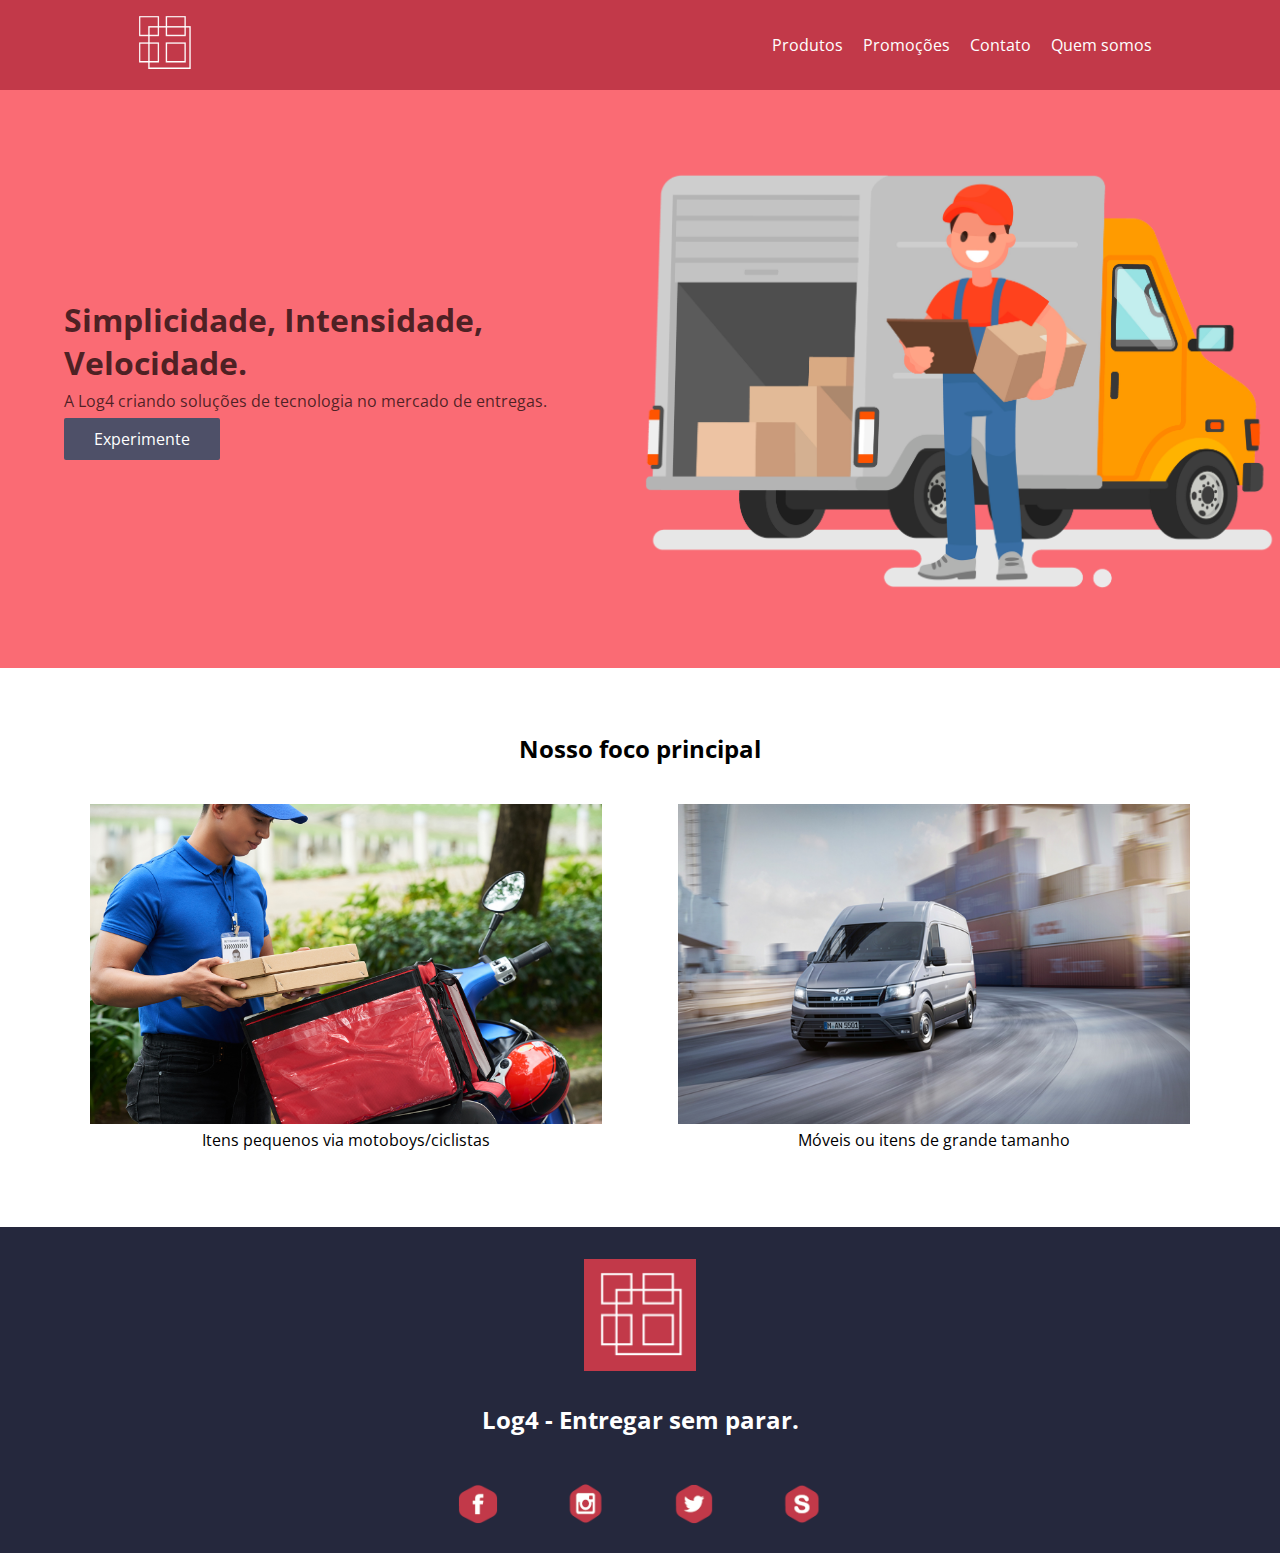
<file: index.html>
<!DOCTYPE html>
<html lang="pt-br">

<head>
    <meta charset="UTF-8">
    <meta name="viewport" content="width=device-width, initial-scale=1.0">
    <meta http-equiv="X-UA-Compatible" content="ie=edge">
    <title>Log4</title>
    <!-- Fonte -->
    <link href="https://fonts.googleapis.com/css?family=Open+Sans&display=swap" rel="stylesheet">
    <!-- Arquivo css -->
    <link type="text/css" rel="stylesheet" href="css/index.css">
</head>

<body>
    <header>
        <div class="container-header">
            <a href="index.html">
                <img src="resources/Log4-icone.png" alt="Logo Log4">
            </a>
            <nav>
                <a href="">Produtos</a>
                <a href="/promocoes.html">Promoções</a>
                <a href="">Contato</a>
                <a href="/quemSomos.html">Quem somos</a>
            </nav>
        </div>
    </header>

    <section class="container-conteudo">
        <div class="container-texto">
            <h1>Simplicidade, Intensidade, Velocidade.</h1>
            <p>A Log4 criando soluções de tecnologia no mercado de entregas.</p>
            <button>Experimente</button>
        </div>    
        <img src="resources/entregador.png">
    </section>

    <section class="container-conteudo-2">
        <h2>Nosso foco principal</h2>
        <div class="container-foco-produto">
            <div class="produto">
                <img class="img-produto" src="resources/entregador-delivery.jpg">
                <p>Itens pequenos via motoboys/ciclistas</p>
            </div>
            <div class="produto">  
                <img class="img-produto" src="resources/van-delivery.png">
                <p>Móveis ou itens de grande tamanho</p>
            </div>
        </div>
    </section>

    <footer>
        <div class="container-footer">
            <img src="resources/Log4-icone.png" alt="Logo Log4">
            <h2>Log4 - Entregar sem parar.</h2>
            <div>
                <ul>
                    <a target="blank" href="https://www.facebook.com">
                        <li>
                            <img src="resources/facebook.png">
                        </li>
                    </a>
                    <a target="blank" href="https://www.instagram.com/?hl=pt-br">
                        <li>
                            <img src="resources/instagram.png">
                        </li>
                    </a>
                    <a target="blank" href="https://twitter.com/login?lang=pt">
                        <li>
                            <img src="resources/twitter.png">
                        </li>
                    </a>
                    <a target="blank" href="https://www.skype.com/pt-br/">
                        <li>
                            <img src="resources/skype.png">
                        </li>
                    </a>
                </ul>
            </div>
        </div>
    </footer>
</body>

</html>
</file>
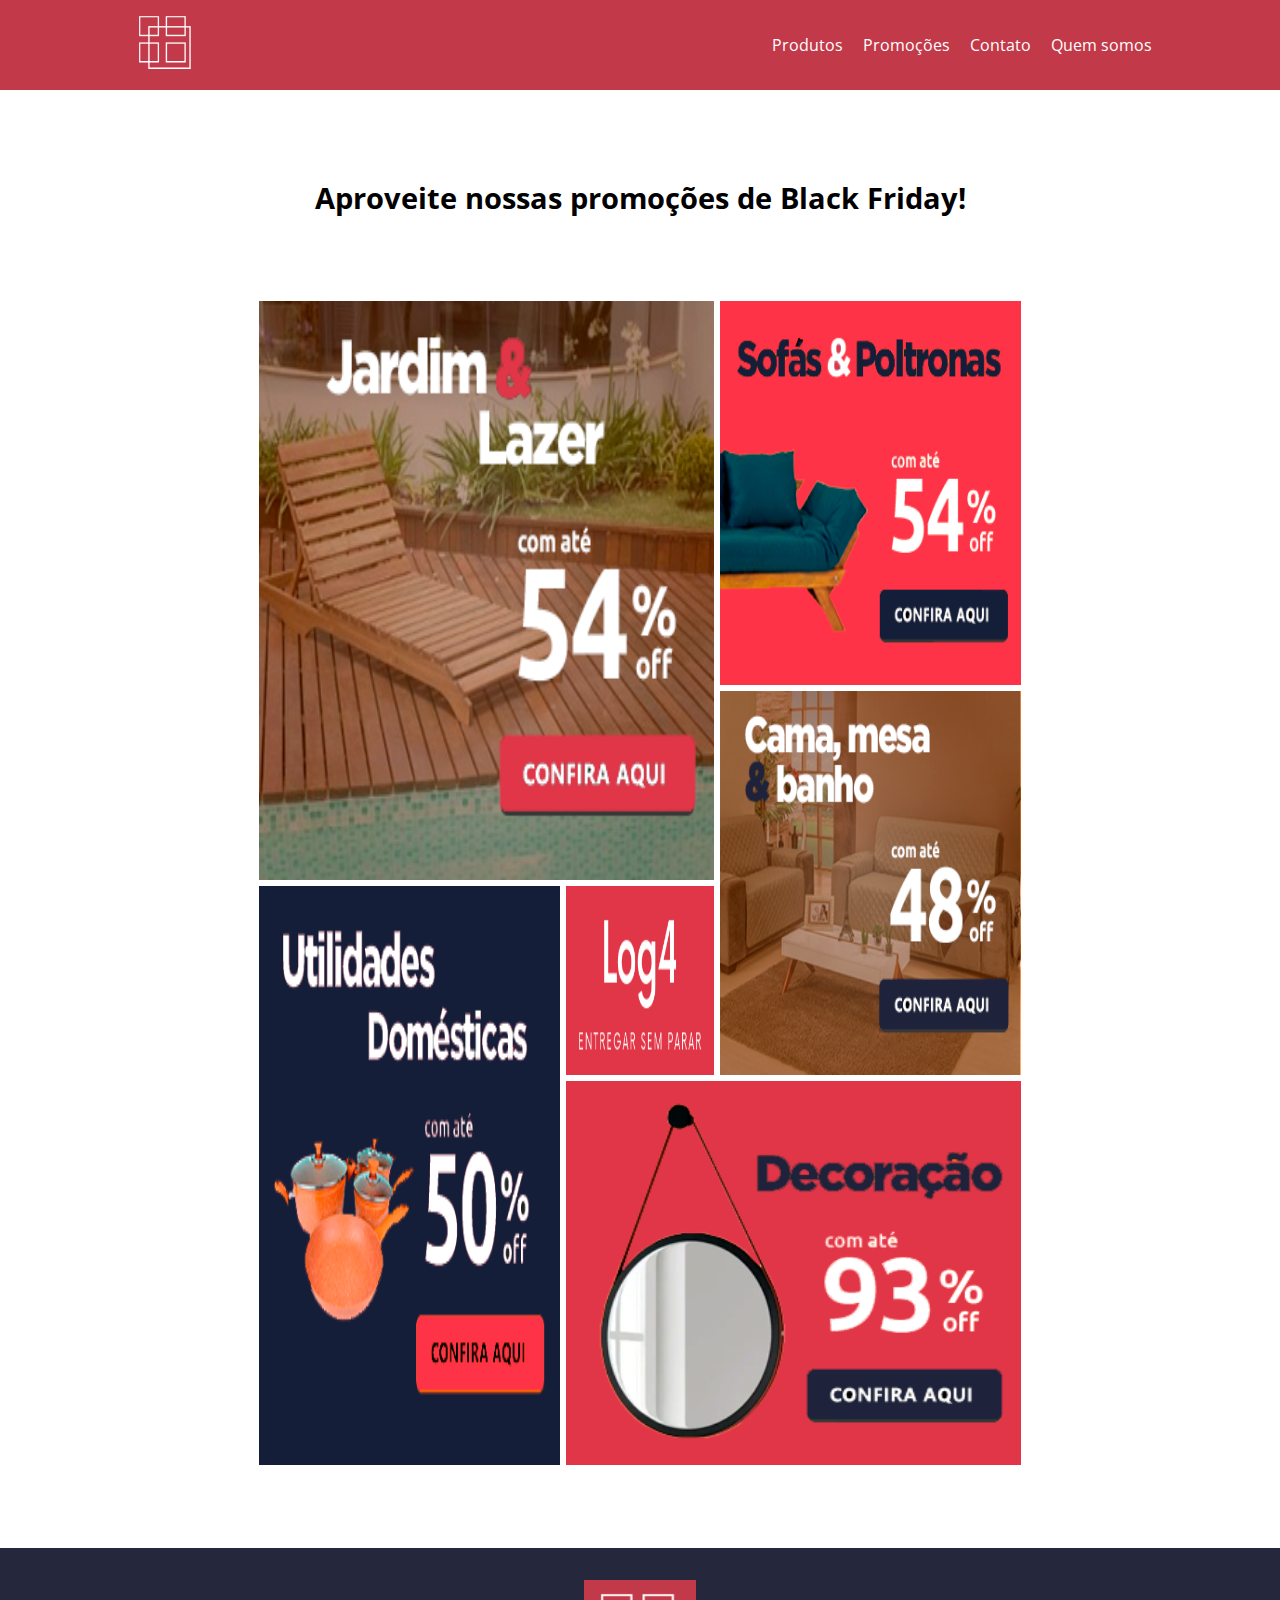
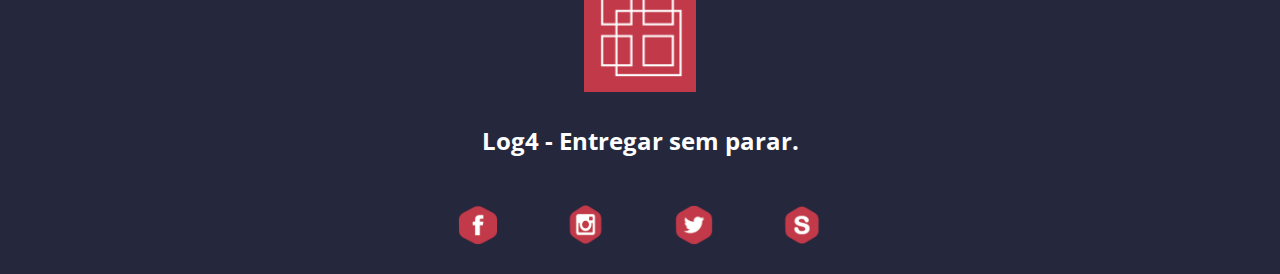
<file: promocoes.html>
<!DOCTYPE html>
<html lang="pt-br">

<head>
    <meta charset="UTF-8">
    <meta name="viewport" content="width=device-width, initial-scale=1.0">
    <meta http-equiv="X-UA-Compatible" content="ie=edge">
    <title>Log4 - Promoções</title>
    <!-- Fonte -->
    <link href="https://fonts.googleapis.com/css?family=Open+Sans&display=swap" rel="stylesheet">
    <!-- Arquivo css -->
    <link type="text/css" rel="stylesheet" href="css/promocoes.css">
</head>

<body>
    <header>
        <div class="container-header">
            <a href="index.html">
                <img src="resources/Log4-icone.png" alt="Logo Log4">
            </a>
            <nav>
                <a href="">Produtos</a>
                <a href="/promocoes.html">Promoções</a>
                <a href="">Contato</a>
                <a href="/quemSomos.html">Quem somos</a>
            </nav>
        </div>
    </header>

    <section>
        <h1>Aproveite nossas promoções de Black Friday!</h1>
        <div class="container-promocoes">
            <div><img src="/resources/jardim.png"></div>
            <div><img src="/resources/sofas.png"></div>
            <div><img src="/resources/utilidades.png"></div>
            <div><img src="/resources/Log4-slogan.png"></div>
            <div><img src="/resources/camamesabanho.png"></div>
            <div><img src="/resources/decoracao.png"></div>
        </div>
    </section>

    <footer>
        <div class="container-footer">
            <img src="resources/Log4-icone.png" alt="Logo Log4">
            <h2>Log4 - Entregar sem parar.</h2>
            <div>
                <ul>
                    <a target="blank" href="https://www.facebook.com">
                        <li>
                            <img src="resources/facebook.png">
                        </li>
                    </a>
                    <a target="blank" href="https://www.instagram.com/?hl=pt-br">
                        <li>
                            <img src="resources/instagram.png">
                        </li>
                    </a>
                    <a target="blank" href="https://twitter.com/login?lang=pt">
                        <li>
                            <img src="resources/twitter.png">
                        </li>
                    </a>
                    <a target="blank" href="https://www.skype.com/pt-br/">
                        <li>
                            <img src="resources/skype.png">
                        </li>
                    </a>
                </ul>
            </div>
        </div>
    </footer>
</body>
    
</html>
</file>
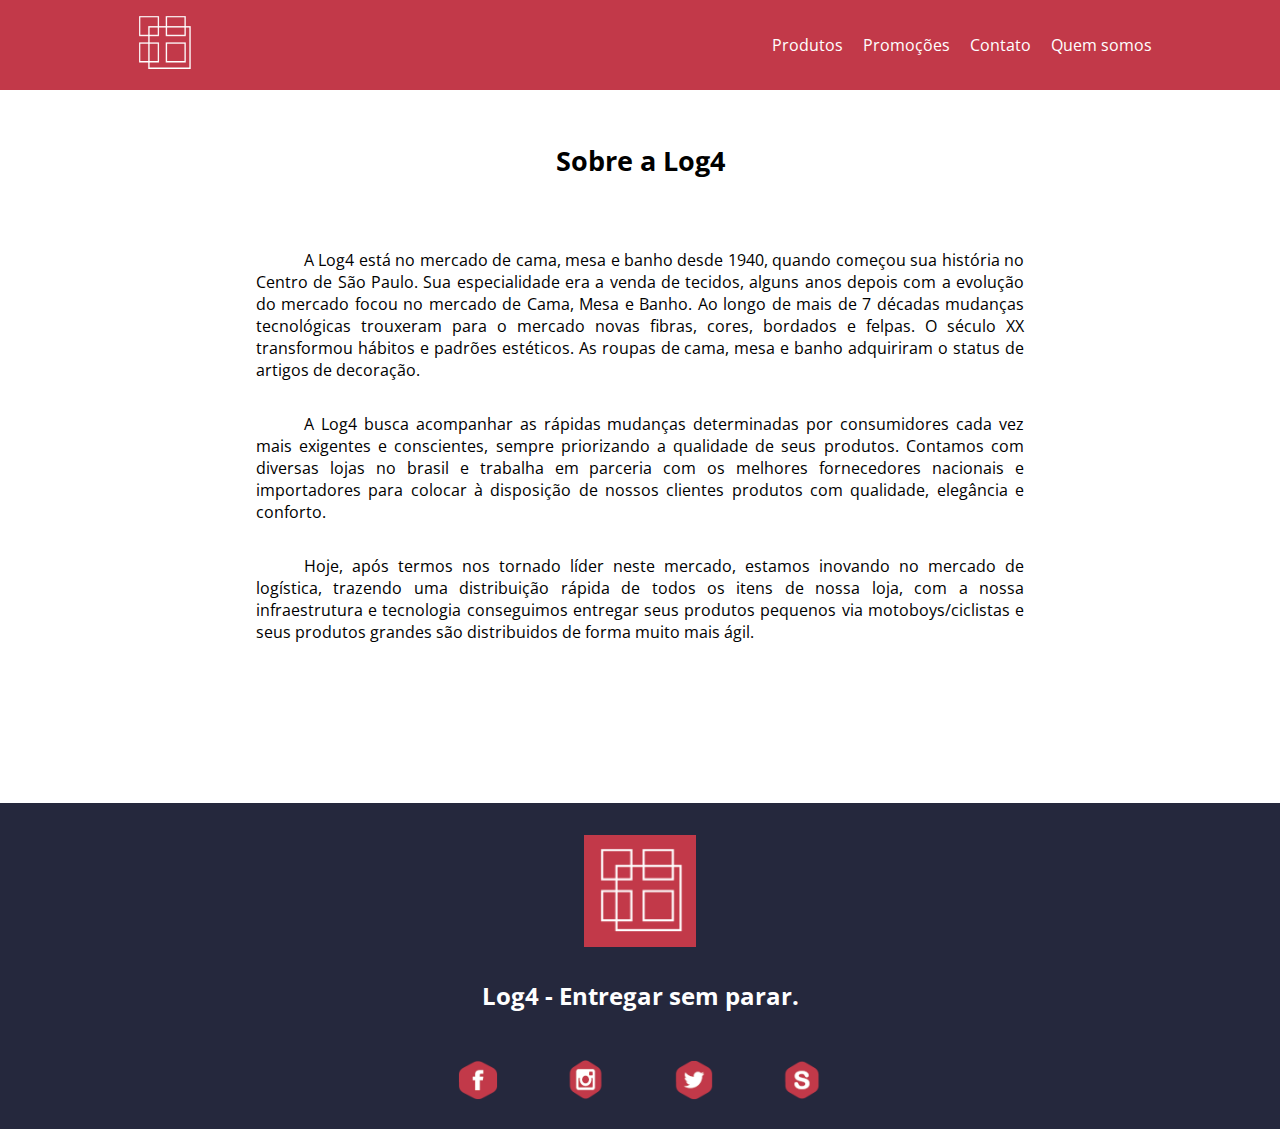
<file: quemSomos.html>
<!DOCTYPE html>
<html lang="pt-br">

<head>
    <meta charset="UTF-8">
    <meta name="viewport" content="width=device-width, initial-scale=1.0">
    <meta http-equiv="X-UA-Compatible" content="ie=edge">
    <title>Log4 - Quem Somos</title>
    <!-- Fonte -->
    <link href="https://fonts.googleapis.com/css?family=Open+Sans&display=swap" rel="stylesheet">
    <!-- Arquivo css -->
    <link type="text/css" rel="stylesheet" href="css/quemSomos.css">
</head>

<body>
    <header>
        <div class="container-header">
            <a href="index.html">
                <img src="resources/Log4-icone.png" alt="Logo Log4">
            </a>
            <nav>
                <a href="">Produtos</a>
                <a href="/promocoes.html">Promoções</a>
                <a href="">Contato</a>
                <a href="/quemSomos.html">Quem somos</a>
            </nav>
        </div>
    </header>

    <section>
        <div class="container-quem-somos">
            <h2>Sobre a Log4</h2>
            <p>A Log4 está no mercado de cama, mesa e banho desde 1940, quando começou sua história no Centro de São Paulo. Sua especialidade era a venda de tecidos, alguns anos depois com a evolução do mercado focou no mercado de Cama, Mesa e Banho. Ao longo de mais de 7 décadas mudanças tecnológicas trouxeram para o mercado novas fibras, cores, bordados e felpas. O século XX transformou hábitos e padrões estéticos. As roupas de cama, mesa e banho adquiriram o status de artigos de decoração.</p>
            <p>A Log4 busca acompanhar as rápidas mudanças determinadas por consumidores cada vez mais exigentes e conscientes, sempre priorizando a qualidade de seus produtos. Contamos com diversas lojas no brasil e trabalha em parceria com os melhores fornecedores nacionais e importadores para colocar à disposição de nossos clientes produtos com qualidade, elegância e conforto.</p>
            <p>Hoje, após termos nos tornado líder neste mercado, estamos inovando no mercado de logística, trazendo uma distribuição rápida de todos os itens de nossa loja, com a nossa infraestrutura e tecnologia conseguimos entregar seus produtos pequenos via motoboys/ciclistas e seus produtos grandes são distribuidos de forma muito mais ágil.</p>
        </div>

    </section>

    <footer>
        <div class="container-footer">
            <img src="resources/Log4-icone.png" alt="Logo Log4">
            <h2>Log4 - Entregar sem parar.</h2>
            <div>
                <ul>
                    <a target="blank" href="https://www.facebook.com">
                        <li>
                            <img src="resources/facebook.png">
                        </li>
                    </a>
                    <a target="blank" href="https://www.instagram.com/?hl=pt-br">
                        <li>
                            <img src="resources/instagram.png">
                        </li>
                    </a>
                    <a target="blank" href="https://twitter.com/login?lang=pt">
                        <li>
                            <img src="resources/twitter.png">
                        </li>
                    </a>
                    <a target="blank" href="https://www.skype.com/pt-br/">
                        <li>
                            <img src="resources/skype.png">
                        </li>
                    </a>
                </ul>
            </div>
        </div>
    </footer>
</body>

</html>
</file>
<file: css/index.css>
/*----------------ESTILIZAÇÃO GERAL DA PÁGINA----------------*/

* {
    margin: 0;
    padding: 0;
    font-family: 'Open Sans', sans-serif;
}

/*----------------CABEÇALHO----------------*/

header {
    height: 10vh;
    width: 100%;
    background-color: #C23949;
}

.container-header {
    width: 80%;
    margin: 0 auto;
    height: 100%;
    display: flex;
    justify-content: space-between;
    align-items: center;
}


/*----------------CABEÇALHO LOGO----------------*/

header a:first-of-type {
    width: fit-content;
    height: fit-content;
}

header img {
    width: 4.5em;
    height: 100%;
}

/*----------------CABEÇALHO MENU----------------*/

nav {
    display: inline-block;
}

nav > a {
    text-decoration: none;
    color:#ffffff;
    margin-left: 1rem;
}

nav > a:hover {
    color: #25283d;
}

nav > a:active {
    color: #C23949;
}

/*----------------CONTEUDO 1----------------*/
.container-conteudo{
    background-color: #fa6b74;
    display: flex;
    justify-content: space-between;
    padding: 6% 0;
}

.container-conteudo img{
    width: 50%;
}

.container-texto{
    width: 100%;
    display: flex;
    flex-wrap: wrap;
    align-content: center;
    margin-left: 5%;
}

.container-texto h1{
    width: 100%;
    align-self: center;
    color: rgba(0, 0, 0, 0.7);
}

.container-texto p{
    width: 100%;
    color: rgba(0, 0, 0, 0.7);
    align-self: center;
    margin-top: 1%;
}

.container-texto button{
    background-color: #4e5068;
    color: #ffffff;
    border: none;
    border-radius: 2px;
    font-size: 100%;
    padding: 10px 30px;
    margin-top: 1%;
}

.container-texto button:hover{
    background-color: #25283d;
}

/*----------------CONTEUDO 2----------------*/
.container-conteudo-2 {
    background-color: #FFFFFF;
}

.container-conteudo-2 h2{
    text-align: center;
    margin-bottom: -3%;
    padding-top: 5%;
}

.container-foco-produto {
    display: flex;
    flex-wrap: wrap;
    justify-content: center;
    width: 100%;
}

.produto{
    width:  40%;
    padding: 3%;
    margin: 3% 0%;
    text-align: center;
}

.img-produto{
    width: 100%;
    height: 20em;
    max-height: 600px;
    max-width: 600px;
}


/*----------------RODAPÉ----------------*/

.container-footer {
    width: 80%;
    margin: 0 auto;
    height: 100%;
    display: flex;
    justify-content: space-between;
    align-items: center;
    flex-direction: column;
}

footer {
    background-color: #25283d;
    text-align: center;
    width: 100%;
    height: 100%;
    position: relative;
    bottom: 0; 
}

footer h2 {
    color: #ffffff;
    margin-bottom: 1em;
}

.container-footer > img {
    width: 7em;
    height: 7em;
    padding: 2em 0;
}

footer ul a {
    text-decoration: none;
    width: fit-content;
    height: fit-content;
}

footer ul li {
    display: inline;
    margin: 0 2em;
}

footer ul li img {
    width: 2.5em;
    height: 2.5em;
    margin: 1.5em 0;
}
</file>
<file: css/promocoes.css>
/*----------------ESTILIZAÇÃO GERAL DA PÁGINA----------------*/

* {
    margin: 0;
    padding: 0;
    font-family: 'Open Sans', sans-serif;
}

/*----------------CABEÇALHO----------------*/

header {
    height: 10vh;
    width: 100%;
    background-color: #C23949;
}

.container-header {
    width: 80%;
    margin: 0 auto;
    height: 100%;
    display: flex;
    justify-content: space-between;
    align-items: center;
}


/*----------------CABEÇALHO LOGO----------------*/

header a:first-of-type {
    width: fit-content;
    height: fit-content;
}

header img {
    width: 4.5em;
    height: 100%;
}

/*----------------CABEÇALHO MENU----------------*/

nav {
    display: inline-block;
}

nav > a {
    text-decoration: none;
    color:#ffffff;
    margin-left: 1rem;
}

nav > a:hover {
    color: #25283d;
}

nav > a:active {
    color: #C23949;
}

section{
    width: 100%;
    height: 100%;
}

/*----------------CONTEUDO DA PÁGINA----------------*/

section h1 {
    text-align: center;
    margin-top: 3em;
    font-size: 22pt;
}

.container-promocoes {
    width: 60%;
    margin: 0 auto;
    height: 40%;
    display: grid;
    grid-template-columns: 1fr 1fr 1fr 1fr 1fr;
    grid-template-rows: 1fr 1fr 1fr 1fr 1fr 1fr; 
    padding: 5em 0;
}

.container-promocoes div {
    border: 3px solid white;
}

.container-promocoes img {
    width: 100%;
    height: 100%;
}

.container-promocoes div:nth-of-type(1){
    grid-column: 1 / span 3;
    grid-row:1 / span 3;
}

.container-promocoes div:nth-of-type(2){
    grid-column: span 2;
    grid-row: span 2;
}

.container-promocoes div:nth-of-type(3){
    grid-column: 1 / span 2;
    grid-row: 4 / span 3;
}

.container-promocoes div:nth-of-type(4){
    grid-column: 3 / span 1;
    grid-row: 4 / span 1;
}

.container-promocoes div:nth-of-type(5){
    grid-column: 4 / span 2;
    grid-row: 3 / span 2;
}

.container-promocoes div:nth-of-type(6){
    grid-column: 3 / span 3;
    grid-row: 5 / span 2;
}

/*----------------RODAPÉ----------------*/

.container-footer {
    width: 80%;
    margin: 0 auto;
    height: 100%;
    display: flex;
    justify-content: space-between;
    align-items: center;
    flex-direction: column;
}

footer {
    background-color: #25283d;
    text-align: center;
    width: 100%;
    position: relative;
    bottom: 0;
}

footer h2 {
    color: #ffffff;
    margin-bottom: 1em;
}

.container-footer > img {
    width: 7em;
    height: 7em;
    padding: 2em 0;
}

footer ul a {
    text-decoration: none;
    width: fit-content;
    height: fit-content;
}

footer ul li {
    display: inline;
    margin: 0 2em;
}

footer ul li img {
    width: 2.5em;
    height: 2.5em;
    margin: 1.5em 0;
}
</file>
<file: css/quemSomos.css>
/*----------------ESTILIZAÇÃO GERAL DA PÁGINA----------------*/

* {
    margin: 0;
    padding: 0;
    font-family: 'Open Sans', sans-serif;
}

/*----------------CABEÇALHO----------------*/

header {
    height: 10vh;
    width: 100%;
    background-color: #C23949;
}

.container-header {
    width: 80%;
    margin: 0 auto;
    height: 100%;
    display: flex;
    justify-content: space-between;
    align-items: center;
}


/*----------------CABEÇALHO LOGO----------------*/

header a:first-of-type {
    width: fit-content;
    height: fit-content;
}

header img {
    width: 4.5em;
    height: 100%;
}

/*----------------CABEÇALHO MENU----------------*/

nav {
    display: inline-block;
}

nav > a {
    text-decoration: none;
    color:#ffffff;
    margin-left: 1rem;
}

nav > a:hover {
    color: #25283d;
}

nav > a:active {
    color: #C23949;
}

/*----------------CONTEUDO DA PÁGINA----------------*/

section{
    width: 100%;
    height: 100%;
}

.container-quem-somos {
    width: 60%;
    margin: 0 auto;
    height: 100%;
}

.container-quem-somos h2 {
    font-size: 20pt;
    color: #000000;
    text-align: center;
    margin: 2em;
}

.container-quem-somos p {
    text-align: justify;
    text-indent: 3em;
    padding: 1em 0;
}

.container-quem-somos p:last-of-type {
    padding-bottom: 10em;
}

/*----------------RODAPÉ----------------*/

.container-footer {
    width: 80%;
    margin: 0 auto;
    height: 100%;
    display: flex;
    justify-content: space-between;
    align-items: center;
    flex-direction: column;
}

footer {
    background-color: #25283d;
    text-align: center;
    width: 100%;
    position: relative;
    bottom: 0;
}

footer h2 {
    color: #ffffff;
    margin-bottom: 1em;
}

.container-footer > img {
    width: 7em;
    height: 7em;
    padding: 2em 0;
}

footer ul a {
    text-decoration: none;
    width: fit-content;
    height: fit-content;
}

footer ul li {
    display: inline;
    margin: 0 2em;
}

footer ul li img {
    width: 2.5em;
    height: 2.5em;
    margin: 1.5em 0;
}
</file>
